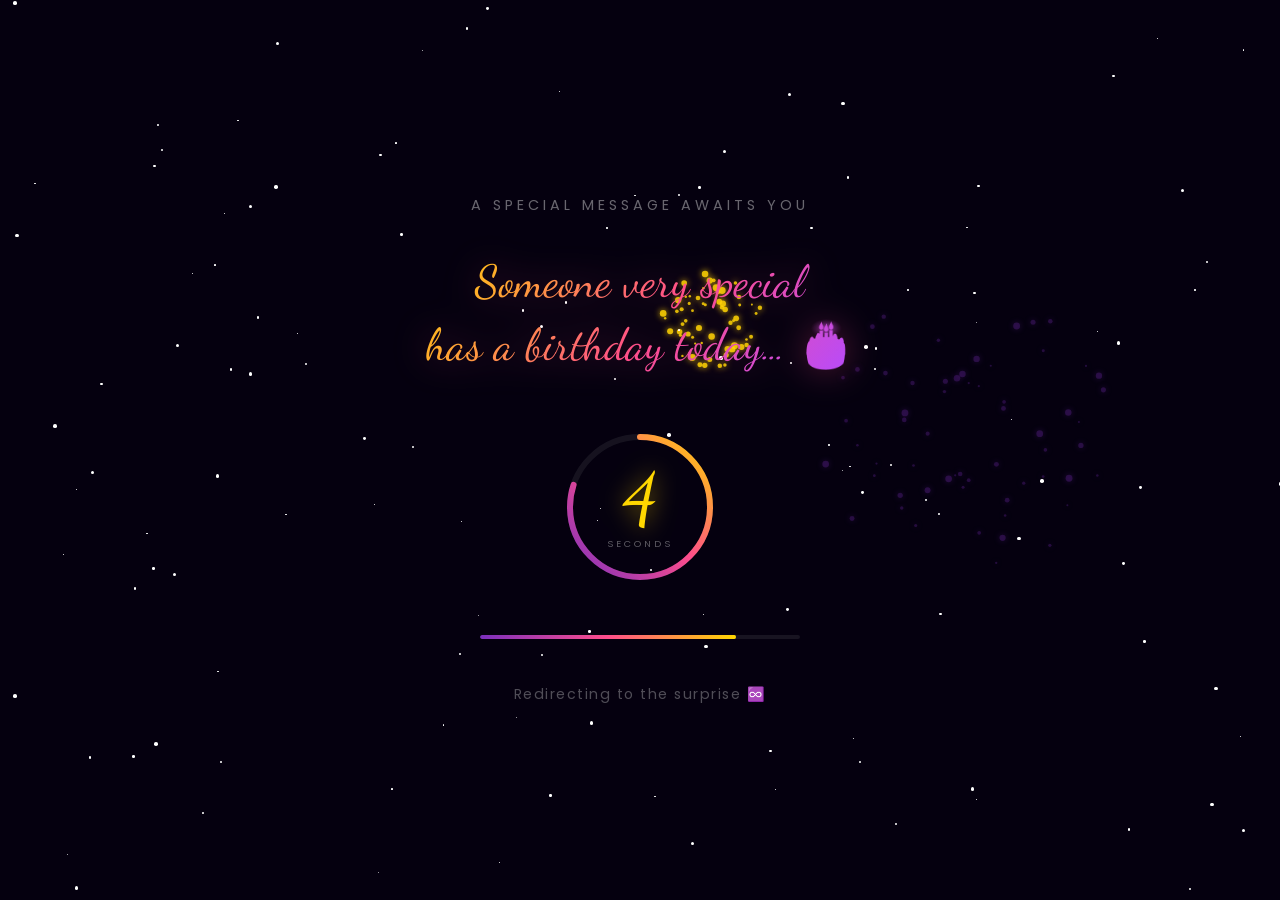
<file: index.html>
<!DOCTYPE html>
<html lang="en">
<head>
  <meta charset="UTF-8" />
  <meta name="viewport" content="width=device-width, initial-scale=1.0" />
  <title>Birthday Surprise 🎂</title>
  <link href="https://fonts.googleapis.com/css2?family=Dancing+Script:wght@700&family=Poppins:wght@300;400;600&display=swap" rel="stylesheet" />
  <style>
    /* ── RESET ── */
    *, *::before, *::after { box-sizing: border-box; margin: 0; padding: 0; }

    /* ── ROOT ── */
    :root {
      --gold:   #FFD700;
      --rose:   #FF4D8B;
      --violet: #7B2FBE;
      --deep:   #05000F;
    }

    html, body {
      width: 100%; height: 100%;
      overflow: hidden;
      background: var(--deep);
      font-family: 'Poppins', sans-serif;
      color: #fff;
    }

    /* ── CANVAS (fireworks behind everything) ── */
    #bg-canvas {
      position: fixed;
      inset: 0;
      z-index: 0;
      pointer-events: none;
    }

    /* ── STARS ── */
    #stars {
      position: fixed;
      inset: 0;
      z-index: 1;
      pointer-events: none;
      overflow: hidden;
    }
    .star {
      position: absolute;
      border-radius: 50%;
      background: #fff;
      animation: twinkle var(--d,3s) ease-in-out infinite var(--dl,0s);
    }
    @keyframes twinkle {
      0%,100% { opacity:.1; transform:scale(1); }
      50%      { opacity:1;  transform:scale(1.8); }
    }

    /* ── PARTICLES (hearts / emojis floating up) ── */
    #particles {
      position: fixed;
      inset: 0;
      z-index: 2;
      pointer-events: none;
      overflow: hidden;
    }
    .particle {
      position: absolute;
      bottom: -40px;
      font-size: var(--sz, 1.4rem);
      left: var(--lf, 50%);
      opacity: 0;
      animation: rise var(--dur,7s) ease-in var(--dl,0s) infinite;
    }
    @keyframes rise {
      0%   { opacity:0;   transform:translateY(0)   rotate(0deg); }
      10%  { opacity:.9; }
      100% { opacity:0;   transform:translateY(-105vh) rotate(720deg); }
    }

    /* ── MAIN WRAPPER ── */
    #wrapper {
      position: relative;
      z-index: 10;
      display: flex;
      flex-direction: column;
      align-items: center;
      justify-content: center;
      min-height: 100vh;
      gap: 0;
      padding: 1.5rem;
      text-align: center;
    }

    /* ── TOP LABEL ── */
    .top-label {
      font-size: clamp(.75rem, 2vw, .9rem);
      letter-spacing: 4px;
      text-transform: uppercase;
      color: rgba(255,255,255,.4);
      margin-bottom: 2.2rem;
      animation: fadeDown .8s ease forwards;
    }
    @keyframes fadeDown {
      from { opacity:0; transform:translateY(-14px); }
      to   { opacity:1; transform:translateY(0); }
    }

    /* ── MESSAGE ── */
    .msg {
      font-family: 'Dancing Script', cursive;
      font-size: clamp(1.6rem, 5vw, 2.8rem);
      line-height: 1.4;
      background: linear-gradient(130deg, var(--gold) 0%, var(--rose) 55%, #b44bff 100%);
      -webkit-background-clip: text;
      -webkit-text-fill-color: transparent;
      background-clip: text;
      filter: drop-shadow(0 0 18px rgba(255,77,139,.35));
      animation: fadeDown .8s .2s ease both;
      margin-bottom: 3.2rem;
    }

    /* ── COUNTDOWN RING ── */
    .ring-wrap {
      position: relative;
      width: 160px;
      height: 160px;
      margin-bottom: 3rem;
      animation: fadeDown .8s .4s ease both;
    }
    .ring-svg {
      width: 160px;
      height: 160px;
      transform: rotate(-90deg);
    }
    /* track */
    .ring-track {
      fill: none;
      stroke: rgba(255,255,255,.07);
      stroke-width: 6;
    }
    /* progress arc */
    .ring-prog {
      fill: none;
      stroke: url(#ringGrad);
      stroke-width: 6;
      stroke-linecap: round;
      stroke-dasharray: 440;
      stroke-dashoffset: 0;
      transition: stroke-dashoffset 1s linear;
    }
    /* number inside ring */
    .ring-num {
      position: absolute;
      inset: 0;
      display: flex;
      flex-direction: column;
      align-items: center;
      justify-content: center;
      gap: 2px;
    }
    .ring-num span.big {
      font-family: 'Dancing Script', cursive;
      font-size: 4.5rem;
      line-height: 1;
      color: var(--gold);
      filter: drop-shadow(0 0 12px rgba(255,215,0,.6));
      transition: transform .25s ease, opacity .25s ease;
    }
    .ring-num span.small {
      font-size: .6rem;
      letter-spacing: 3px;
      text-transform: uppercase;
      color: rgba(255,255,255,.35);
    }
    /* pop animation when number changes */
    .pop {
      animation: numPop .35s ease;
    }
    @keyframes numPop {
      0%   { transform:scale(1);    opacity:1;  }
      30%  { transform:scale(1.35); opacity:.7; }
      100% { transform:scale(1);    opacity:1;  }
    }

    /* ── PROGRESS BAR ── */
    .bar-wrap {
      width: min(320px, 80vw);
      height: 4px;
      background: rgba(255,255,255,.08);
      border-radius: 99px;
      overflow: hidden;
      margin-bottom: 2.8rem;
      animation: fadeDown .8s .5s ease both;
    }
    .bar-fill {
      height: 100%;
      width: 100%;
      background: linear-gradient(90deg, var(--violet), var(--rose), var(--gold));
      border-radius: 99px;
      transform-origin: left;
      transform: scaleX(1);
      transition: transform 1s linear;
    }

    /* ── BOTTOM TEXT ── */
    .bottom-txt {
      font-size: clamp(.78rem, 2vw, .88rem);
      color: rgba(255,255,255,.3);
      letter-spacing: 1.5px;
      animation: fadeDown .8s .6s ease both;
    }
    .bottom-txt span {
      color: var(--rose);
      animation: pulse 1.5s ease-in-out infinite;
    }
    @keyframes pulse { 0%,100%{opacity:1;} 50%{opacity:.4;} }

    /* ── FLASH OVERLAY (on redirect) ── */
    #flash {
      position: fixed;
      inset: 0;
      z-index: 9999;
      background: #fff;
      opacity: 0;
      pointer-events: none;
      transition: opacity .15s ease;
    }
    #flash.go { opacity: 1; }
  </style>
</head>
<body>

  <!-- fireworks canvas -->
  <canvas id="bg-canvas"></canvas>

  <!-- stars -->
  <div id="stars"></div>

  <!-- floating particles -->
  <div id="particles"></div>

  <!-- flash overlay -->
  <div id="flash"></div>

  <!-- main content -->
  <div id="wrapper">
    <p class="top-label">A Special Message Awaits You</p>

    <p class="msg">
      Someone very special<br/>has a birthday today… 🎂
    </p>

    <!-- SVG ring countdown -->
    <div class="ring-wrap">
      <svg class="ring-svg" viewBox="0 0 160 160">
        <defs>
          <linearGradient id="ringGrad" x1="0%" y1="0%" x2="100%" y2="100%">
            <stop offset="0%"   stop-color="#7B2FBE"/>
            <stop offset="50%"  stop-color="#FF4D8B"/>
            <stop offset="100%" stop-color="#FFD700"/>
          </linearGradient>
        </defs>
        <circle class="ring-track" cx="80" cy="80" r="70"/>
        <circle class="ring-prog"  cx="80" cy="80" r="70" id="ringArc"/>
      </svg>
      <div class="ring-num">
        <span class="big" id="numDisplay">5</span>
        <span class="small">seconds</span>
      </div>
    </div>

    <!-- thin progress bar -->
    <div class="bar-wrap">
      <div class="bar-fill" id="barFill"></div>
    </div>

    <p class="bottom-txt">
      Redirecting to the surprise<span> ♾️</span>
    </p>
  </div>

<script>
/* ── CONFIG ── */
const TOTAL   = 5;           // countdown seconds
const DEST = 'surprise.html';; // redirect target
const CIRCUMF = 2 * Math.PI * 70; // ≈ 439.8

/* ── STARS ── */
(function spawnStars(){
  const c = document.getElementById('stars');
  for(let i=0;i<130;i++){
    const s = document.createElement('div');
    s.className = 'star';
    const sz = Math.random()*3+.8;
    s.style.cssText = `width:${sz}px;height:${sz}px;left:${Math.random()*100}%;top:${Math.random()*100}%;--d:${(Math.random()*4+1.5).toFixed(1)}s;--dl:${(Math.random()*5).toFixed(1)}s`;
    c.appendChild(s);
  }
})();

/* ── PARTICLES ── */
const EMOJIS = ['❤️','💖','✨','🎂','🎉','🎈','💝','🌸','⭐','🥳'];
(function spawnParticles(){
  const c = document.getElementById('particles');
  for(let i=0;i<22;i++){
    const p = document.createElement('div');
    p.className = 'particle';
    p.textContent = EMOJIS[Math.floor(Math.random()*EMOJIS.length)];
    p.style.cssText = `--lf:${Math.random()*95}%;--sz:${(Math.random()*1.2+.8).toFixed(1)}rem;--dur:${(Math.random()*6+6).toFixed(1)}s;--dl:${(Math.random()*8).toFixed(1)}s`;
    c.appendChild(p);
  }
})();

/* ── MINI FIREWORKS (canvas) ── */
const canvas = document.getElementById('bg-canvas');
const ctx    = canvas.getContext('2d');
let sparks   = [];
function resizeCanvas(){ canvas.width=innerWidth; canvas.height=innerHeight; }
resizeCanvas();
window.addEventListener('resize', resizeCanvas);

function firework(){
  const colors = ['#FFD700','#FF4D8B','#7B2FBE','#00CFFF','#FF6B35'];
  const sx = Math.random()*.8*innerWidth + innerWidth*.1;
  const sy = Math.random()*.45*innerHeight + innerHeight*.05;
  const col = colors[Math.floor(Math.random()*colors.length)];
  for(let j=0;j<60;j++){
    const a = (j/60)*Math.PI*2, sp = Math.random()*4+1.5;
    sparks.push({ x:sx,y:sy, vx:Math.cos(a)*sp, vy:Math.sin(a)*sp,
                  gravity:.06, alpha:1, color:col, size:Math.random()*2.5+1 });
  }
}
function animCanvas(){
  requestAnimationFrame(animCanvas);
  ctx.clearRect(0,0,canvas.width,canvas.height);
  sparks = sparks.filter(s=>s.alpha>.01);
  for(const s of sparks){
    s.x+=s.vx; s.y+=s.vy; s.vy+=s.gravity; s.vx*=.97; s.vy*=.97; s.alpha-=.014;
    ctx.save();
    ctx.globalAlpha = Math.max(0,s.alpha);
    ctx.fillStyle   = s.color;
    ctx.shadowBlur  = 6; ctx.shadowColor = s.color;
    ctx.beginPath(); ctx.arc(s.x,s.y,s.size,0,Math.PI*2); ctx.fill();
    ctx.restore();
  }
}
animCanvas();
// fire fireworks every 1.1s throughout the countdown
setInterval(firework, 1100);
firework(); // immediate first burst

/* ── COUNTDOWN LOGIC ── */
const ringArc    = document.getElementById('ringArc');
const numDisplay = document.getElementById('numDisplay');
const barFill    = document.getElementById('barFill');
const flash      = document.getElementById('flash');

ringArc.style.strokeDasharray  = CIRCUMF;
ringArc.style.strokeDashoffset = 0;

let count = TOTAL;

// set initial bar width = full
barFill.style.transform = 'scaleX(1)';

function tick(){
  count--;

  /* ring arc shrinks */
  const frac = count / TOTAL;
  ringArc.style.strokeDashoffset = CIRCUMF * (1 - frac);

  /* bar shrinks */
  barFill.style.transform = `scaleX(${frac})`;

  /* number bounce */
  numDisplay.textContent = count > 0 ? count : '🎉';
  numDisplay.classList.remove('pop');
  void numDisplay.offsetWidth; // reflow
  numDisplay.classList.add('pop');

  if(count <= 0){
    /* white-flash then redirect */
    setTimeout(()=>{
      flash.classList.add('go');
      setTimeout(()=>{ window.location.href = DEST; }, 220);
    }, 600);
  }
}

// first tick after 1s
const timer = setInterval(()=>{
  tick();
  if(count <= 0) clearInterval(timer);
}, 1000);
</script>
</body>
</html>
</file>
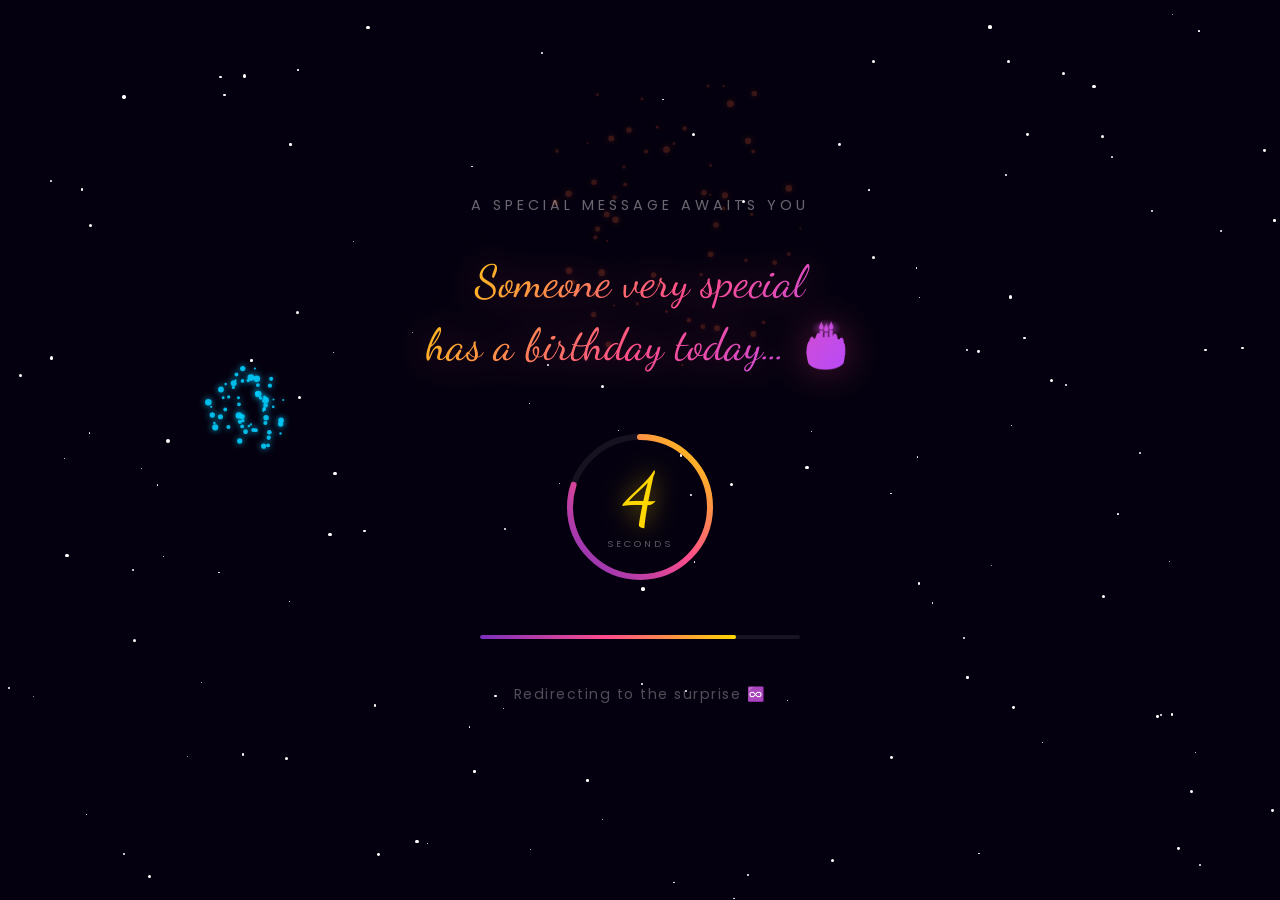
<file: countdown.html>
<!DOCTYPE html>
<html lang="en">
<head>
  <meta charset="UTF-8" />
  <meta name="viewport" content="width=device-width, initial-scale=1.0" />
  <title>Birthday Surprise 🎂</title>
  <link href="https://fonts.googleapis.com/css2?family=Dancing+Script:wght@700&family=Poppins:wght@300;400;600&display=swap" rel="stylesheet" />
  <style>
    /* ── RESET ── */
    *, *::before, *::after { box-sizing: border-box; margin: 0; padding: 0; }

    /* ── ROOT ── */
    :root {
      --gold:   #FFD700;
      --rose:   #FF4D8B;
      --violet: #7B2FBE;
      --deep:   #05000F;
    }

    html, body {
      width: 100%; height: 100%;
      overflow: hidden;
      background: var(--deep);
      font-family: 'Poppins', sans-serif;
      color: #fff;
    }

    /* ── CANVAS (fireworks behind everything) ── */
    #bg-canvas {
      position: fixed;
      inset: 0;
      z-index: 0;
      pointer-events: none;
    }

    /* ── STARS ── */
    #stars {
      position: fixed;
      inset: 0;
      z-index: 1;
      pointer-events: none;
      overflow: hidden;
    }
    .star {
      position: absolute;
      border-radius: 50%;
      background: #fff;
      animation: twinkle var(--d,3s) ease-in-out infinite var(--dl,0s);
    }
    @keyframes twinkle {
      0%,100% { opacity:.1; transform:scale(1); }
      50%      { opacity:1;  transform:scale(1.8); }
    }

    /* ── PARTICLES (hearts / emojis floating up) ── */
    #particles {
      position: fixed;
      inset: 0;
      z-index: 2;
      pointer-events: none;
      overflow: hidden;
    }
    .particle {
      position: absolute;
      bottom: -40px;
      font-size: var(--sz, 1.4rem);
      left: var(--lf, 50%);
      opacity: 0;
      animation: rise var(--dur,7s) ease-in var(--dl,0s) infinite;
    }
    @keyframes rise {
      0%   { opacity:0;   transform:translateY(0)   rotate(0deg); }
      10%  { opacity:.9; }
      100% { opacity:0;   transform:translateY(-105vh) rotate(720deg); }
    }

    /* ── MAIN WRAPPER ── */
    #wrapper {
      position: relative;
      z-index: 10;
      display: flex;
      flex-direction: column;
      align-items: center;
      justify-content: center;
      min-height: 100vh;
      gap: 0;
      padding: 1.5rem;
      text-align: center;
    }

    /* ── TOP LABEL ── */
    .top-label {
      font-size: clamp(.75rem, 2vw, .9rem);
      letter-spacing: 4px;
      text-transform: uppercase;
      color: rgba(255,255,255,.4);
      margin-bottom: 2.2rem;
      animation: fadeDown .8s ease forwards;
    }
    @keyframes fadeDown {
      from { opacity:0; transform:translateY(-14px); }
      to   { opacity:1; transform:translateY(0); }
    }

    /* ── MESSAGE ── */
    .msg {
      font-family: 'Dancing Script', cursive;
      font-size: clamp(1.6rem, 5vw, 2.8rem);
      line-height: 1.4;
      background: linear-gradient(130deg, var(--gold) 0%, var(--rose) 55%, #b44bff 100%);
      -webkit-background-clip: text;
      -webkit-text-fill-color: transparent;
      background-clip: text;
      filter: drop-shadow(0 0 18px rgba(255,77,139,.35));
      animation: fadeDown .8s .2s ease both;
      margin-bottom: 3.2rem;
    }

    /* ── COUNTDOWN RING ── */
    .ring-wrap {
      position: relative;
      width: 160px;
      height: 160px;
      margin-bottom: 3rem;
      animation: fadeDown .8s .4s ease both;
    }
    .ring-svg {
      width: 160px;
      height: 160px;
      transform: rotate(-90deg);
    }
    /* track */
    .ring-track {
      fill: none;
      stroke: rgba(255,255,255,.07);
      stroke-width: 6;
    }
    /* progress arc */
    .ring-prog {
      fill: none;
      stroke: url(#ringGrad);
      stroke-width: 6;
      stroke-linecap: round;
      stroke-dasharray: 440;
      stroke-dashoffset: 0;
      transition: stroke-dashoffset 1s linear;
    }
    /* number inside ring */
    .ring-num {
      position: absolute;
      inset: 0;
      display: flex;
      flex-direction: column;
      align-items: center;
      justify-content: center;
      gap: 2px;
    }
    .ring-num span.big {
      font-family: 'Dancing Script', cursive;
      font-size: 4.5rem;
      line-height: 1;
      color: var(--gold);
      filter: drop-shadow(0 0 12px rgba(255,215,0,.6));
      transition: transform .25s ease, opacity .25s ease;
    }
    .ring-num span.small {
      font-size: .6rem;
      letter-spacing: 3px;
      text-transform: uppercase;
      color: rgba(255,255,255,.35);
    }
    /* pop animation when number changes */
    .pop {
      animation: numPop .35s ease;
    }
    @keyframes numPop {
      0%   { transform:scale(1);    opacity:1;  }
      30%  { transform:scale(1.35); opacity:.7; }
      100% { transform:scale(1);    opacity:1;  }
    }

    /* ── PROGRESS BAR ── */
    .bar-wrap {
      width: min(320px, 80vw);
      height: 4px;
      background: rgba(255,255,255,.08);
      border-radius: 99px;
      overflow: hidden;
      margin-bottom: 2.8rem;
      animation: fadeDown .8s .5s ease both;
    }
    .bar-fill {
      height: 100%;
      width: 100%;
      background: linear-gradient(90deg, var(--violet), var(--rose), var(--gold));
      border-radius: 99px;
      transform-origin: left;
      transform: scaleX(1);
      transition: transform 1s linear;
    }

    /* ── BOTTOM TEXT ── */
    .bottom-txt {
      font-size: clamp(.78rem, 2vw, .88rem);
      color: rgba(255,255,255,.3);
      letter-spacing: 1.5px;
      animation: fadeDown .8s .6s ease both;
    }
    .bottom-txt span {
      color: var(--rose);
      animation: pulse 1.5s ease-in-out infinite;
    }
    @keyframes pulse { 0%,100%{opacity:1;} 50%{opacity:.4;} }

    /* ── FLASH OVERLAY (on redirect) ── */
    #flash {
      position: fixed;
      inset: 0;
      z-index: 9999;
      background: #fff;
      opacity: 0;
      pointer-events: none;
      transition: opacity .15s ease;
    }
    #flash.go { opacity: 1; }
  </style>
</head>
<body>

  <!-- fireworks canvas -->
  <canvas id="bg-canvas"></canvas>

  <!-- stars -->
  <div id="stars"></div>

  <!-- floating particles -->
  <div id="particles"></div>

  <!-- flash overlay -->
  <div id="flash"></div>

  <!-- main content -->
  <div id="wrapper">
    <p class="top-label">A Special Message Awaits You</p>

    <p class="msg">
      Someone very special<br/>has a birthday today… 🎂
    </p>

    <!-- SVG ring countdown -->
    <div class="ring-wrap">
      <svg class="ring-svg" viewBox="0 0 160 160">
        <defs>
          <linearGradient id="ringGrad" x1="0%" y1="0%" x2="100%" y2="100%">
            <stop offset="0%"   stop-color="#7B2FBE"/>
            <stop offset="50%"  stop-color="#FF4D8B"/>
            <stop offset="100%" stop-color="#FFD700"/>
          </linearGradient>
        </defs>
        <circle class="ring-track" cx="80" cy="80" r="70"/>
        <circle class="ring-prog"  cx="80" cy="80" r="70" id="ringArc"/>
      </svg>
      <div class="ring-num">
        <span class="big" id="numDisplay">5</span>
        <span class="small">seconds</span>
      </div>
    </div>

    <!-- thin progress bar -->
    <div class="bar-wrap">
      <div class="bar-fill" id="barFill"></div>
    </div>

    <p class="bottom-txt">
      Redirecting to the surprise<span> ♾️</span>
    </p>
  </div>

<script>
/* ── CONFIG ── */
const TOTAL   = 5;           // countdown seconds
const DEST    = 'index.html'; // redirect target
const CIRCUMF = 2 * Math.PI * 70; // ≈ 439.8

/* ── STARS ── */
(function spawnStars(){
  const c = document.getElementById('stars');
  for(let i=0;i<130;i++){
    const s = document.createElement('div');
    s.className = 'star';
    const sz = Math.random()*3+.8;
    s.style.cssText = `width:${sz}px;height:${sz}px;left:${Math.random()*100}%;top:${Math.random()*100}%;--d:${(Math.random()*4+1.5).toFixed(1)}s;--dl:${(Math.random()*5).toFixed(1)}s`;
    c.appendChild(s);
  }
})();

/* ── PARTICLES ── */
const EMOJIS = ['❤️','💖','✨','🎂','🎉','🎈','💝','🌸','⭐','🥳'];
(function spawnParticles(){
  const c = document.getElementById('particles');
  for(let i=0;i<22;i++){
    const p = document.createElement('div');
    p.className = 'particle';
    p.textContent = EMOJIS[Math.floor(Math.random()*EMOJIS.length)];
    p.style.cssText = `--lf:${Math.random()*95}%;--sz:${(Math.random()*1.2+.8).toFixed(1)}rem;--dur:${(Math.random()*6+6).toFixed(1)}s;--dl:${(Math.random()*8).toFixed(1)}s`;
    c.appendChild(p);
  }
})();

/* ── MINI FIREWORKS (canvas) ── */
const canvas = document.getElementById('bg-canvas');
const ctx    = canvas.getContext('2d');
let sparks   = [];
function resizeCanvas(){ canvas.width=innerWidth; canvas.height=innerHeight; }
resizeCanvas();
window.addEventListener('resize', resizeCanvas);

function firework(){
  const colors = ['#FFD700','#FF4D8B','#7B2FBE','#00CFFF','#FF6B35'];
  const sx = Math.random()*.8*innerWidth + innerWidth*.1;
  const sy = Math.random()*.45*innerHeight + innerHeight*.05;
  const col = colors[Math.floor(Math.random()*colors.length)];
  for(let j=0;j<60;j++){
    const a = (j/60)*Math.PI*2, sp = Math.random()*4+1.5;
    sparks.push({ x:sx,y:sy, vx:Math.cos(a)*sp, vy:Math.sin(a)*sp,
                  gravity:.06, alpha:1, color:col, size:Math.random()*2.5+1 });
  }
}
function animCanvas(){
  requestAnimationFrame(animCanvas);
  ctx.clearRect(0,0,canvas.width,canvas.height);
  sparks = sparks.filter(s=>s.alpha>.01);
  for(const s of sparks){
    s.x+=s.vx; s.y+=s.vy; s.vy+=s.gravity; s.vx*=.97; s.vy*=.97; s.alpha-=.014;
    ctx.save();
    ctx.globalAlpha = Math.max(0,s.alpha);
    ctx.fillStyle   = s.color;
    ctx.shadowBlur  = 6; ctx.shadowColor = s.color;
    ctx.beginPath(); ctx.arc(s.x,s.y,s.size,0,Math.PI*2); ctx.fill();
    ctx.restore();
  }
}
animCanvas();
// fire fireworks every 1.1s throughout the countdown
setInterval(firework, 1100);
firework(); // immediate first burst

/* ── COUNTDOWN LOGIC ── */
const ringArc    = document.getElementById('ringArc');
const numDisplay = document.getElementById('numDisplay');
const barFill    = document.getElementById('barFill');
const flash      = document.getElementById('flash');

ringArc.style.strokeDasharray  = CIRCUMF;
ringArc.style.strokeDashoffset = 0;

let count = TOTAL;

// set initial bar width = full
barFill.style.transform = 'scaleX(1)';

function tick(){
  count--;

  /* ring arc shrinks */
  const frac = count / TOTAL;
  ringArc.style.strokeDashoffset = CIRCUMF * (1 - frac);

  /* bar shrinks */
  barFill.style.transform = `scaleX(${frac})`;

  /* number bounce */
  numDisplay.textContent = count > 0 ? count : '🎉';
  numDisplay.classList.remove('pop');
  void numDisplay.offsetWidth; // reflow
  numDisplay.classList.add('pop');

  if(count <= 0){
    /* white-flash then redirect */
    setTimeout(()=>{
      flash.classList.add('go');
      setTimeout(()=>{ window.location.href = DEST; }, 220);
    }, 600);
  }
}

// first tick after 1s
const timer = setInterval(()=>{
  tick();
  if(count <= 0) clearInterval(timer);
}, 1000);
</script>
</body>
</html>
</file>
